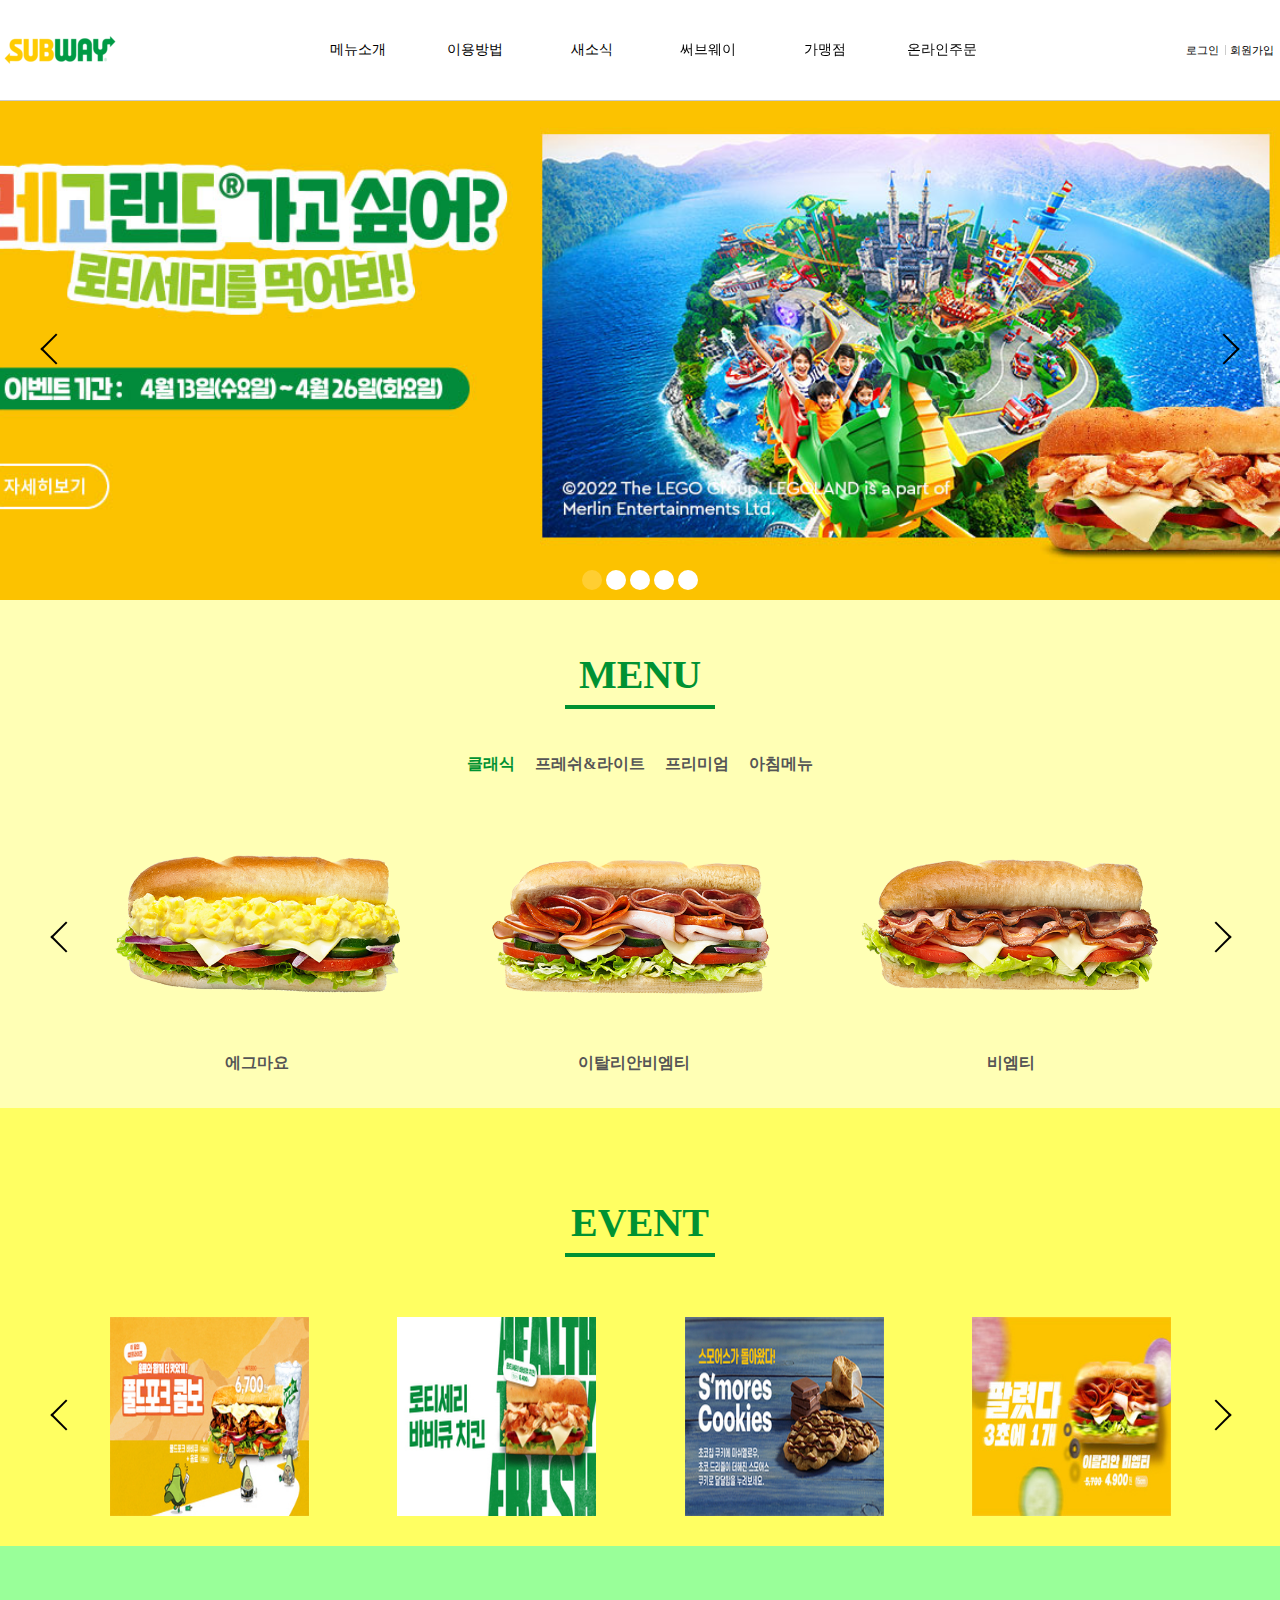
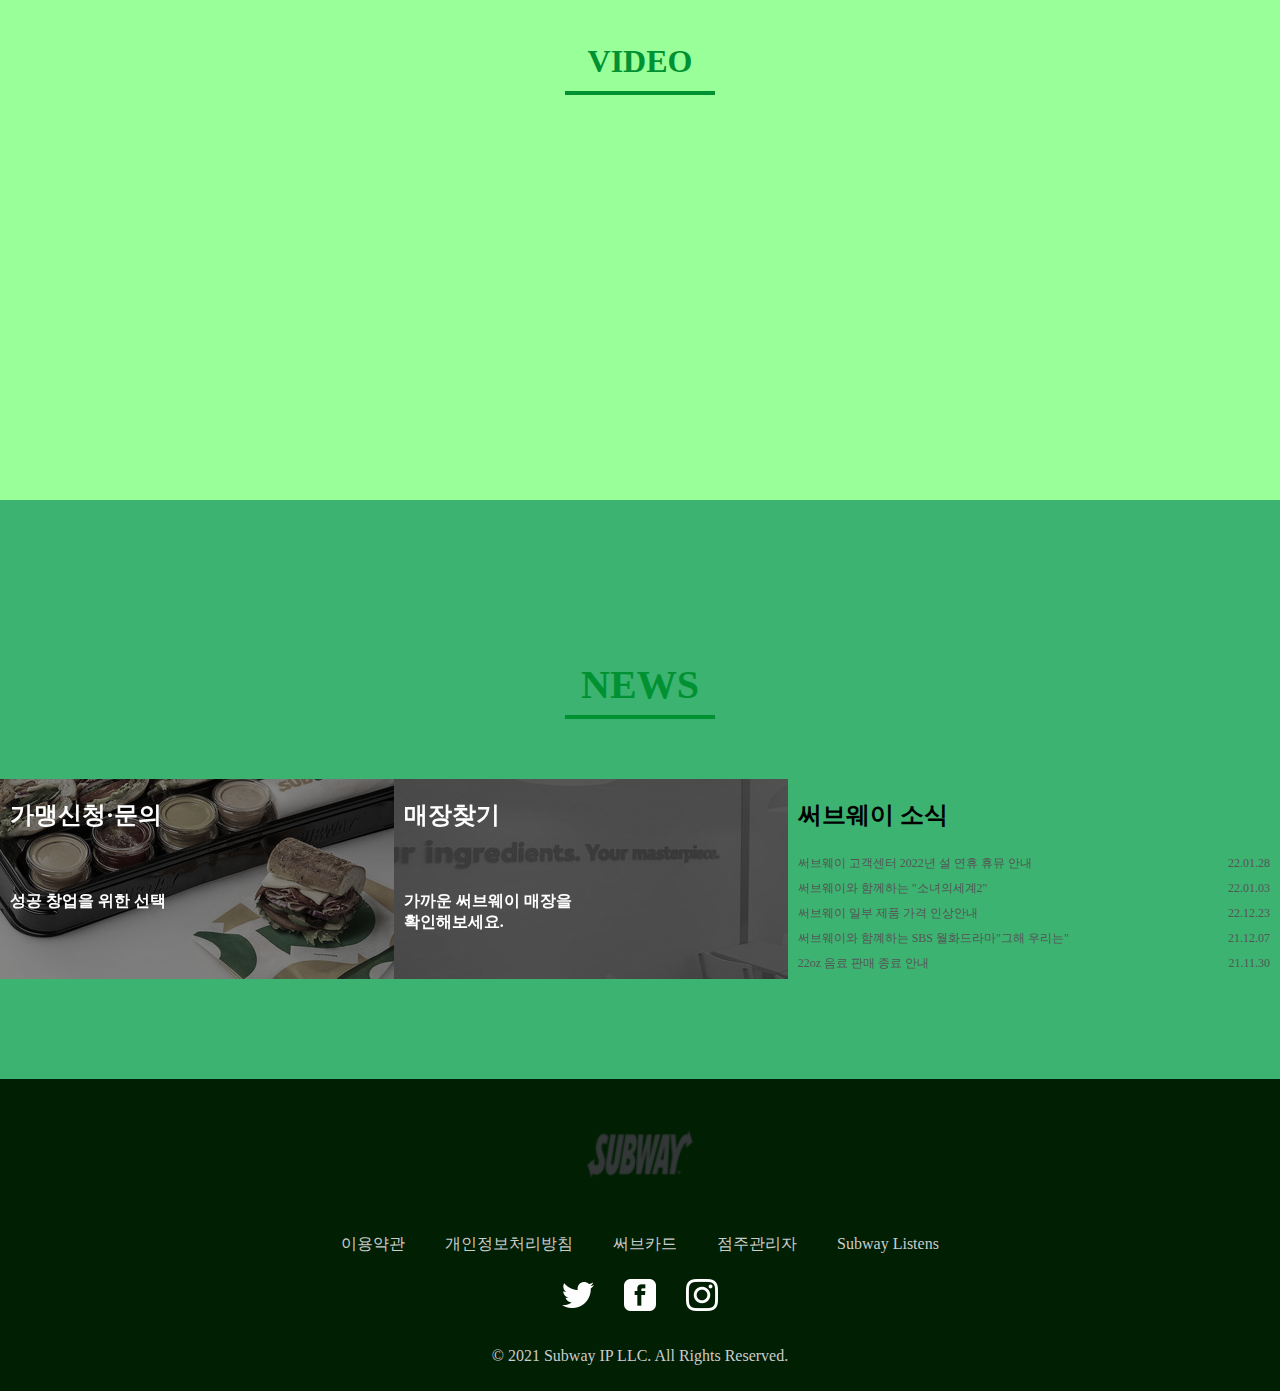
<file: subway/index.html>
<!DOCTYPE html>
<html lang="en">

<head>
    <meta charset="UTF-8">
    <meta http-equiv="X-UA-Compatible" content="IE=edge">
    <meta name="viewport" content="width=device-width, initial-scale=1.0">
    <title>Sub Way</title>
    <script src="js/index.js" defer></script>
    <link rel="stylesheet" href="css/pages/index.css">
    <link rel="shortcut icon" href="img/favicon.png" type="image/x-icon">
</head>

<body>
    <div id="wrap">
        <div class="header">
            <div class="inner-header">
                <div class="nav">
                    <h1 class="logo"><a href="index.html"><img src="img/logo.png" alt="LOGO"></a></h1>
                    <div class="gnb">
                        <ul>
                            <li><a href="#">메뉴소개</a>
                                <ul class="sub">
                                    <li>샌드위치</li>
                                    <li>랩·기타</li>
                                    <li>샐러드</li>
                                    <li>아침메뉴</li>
                                    <li>스마일 썹</li>
                                    <li>단체메뉴</li>
                                </ul>
                            </li>
                            <li><a href="#">이용방법</a>
                                <ul class="sub">
                                    <li>서브웨이 이용방법</li>
                                    <li>단체메뉴 이용방법</li>
                                    <li>신선한 재료 소개</li>
                                    <li>App 이용방법</li>
                                </ul>
                            </li>
                            <li><a href="#">새소식</a>
                                <ul class="sub">
                                    <li>이벤트·프로모션</li>
                                    <li>뉴스·공지사항</li>
                                    <li>광고영상</li>
                                </ul>
                            </li>
                            <li><a href="#">써브웨이</a>
                                <ul class="sub">
                                    <li>써브웨이 역사</li>
                                    <li>써브웨이 약속</li>
                                    <li>샌드위치 아티스트 지원</li>
                                    <li>매장찾기</li>
                                </ul>
                            </li>
                            <li><a href="#">가맹점</a>
                                <ul class="sub">
                                    <li>써브웨이 프렌차이즈</li>
                                    <li>가맹관련 FAQ</li>
                                    <li>가맹신청·문의</li>
                                    <li>지사안내</li>
                                    <li>사업설명회</li>
                                </ul>
                            </li>
                            <li><a href="#">온라인주문</a>
                                <ul class="sub">
                                    <li>FAST-SUB</li>
                                    <li>HOME-SUB</li>
                                    <li>단체주문</li>
                                </ul>
                            </li>
                        </ul>
                    </div>
                    <div class="right-menu">
                        <ul>
                            <li><a href="login.html">로그인</a></li>
                            <li><a href="join.html">회원가입</a></li>
                        </ul>
                    </div>
                </div>
            </div>
        </div>
        <div class="container">
            <div class="inner-container">
                <div class="index">
                    <div class="sections">
                        <!--자동갤러리-->
                        <div class="section sec1">
                            <div class="sec-con">
                                <div class="gallery">
                                    <ul>
                                        <li></li>
                                        <li></li>
                                        <li></li>
                                        <li></li>
                                        <li></li>
                                    </ul>
                                </div>
                                <div class="center-btn">
                                    <span class="arrow arrowLeft"></span>
                                    <span class="arrow arrowRight"></span>
                                </div>
                                <div class="bCon">
                                    <div class="items">
                                        <ul>
                                            <li class="on"></li>
                                            <li></li>
                                            <li></li>
                                            <li></li>
                                            <li></li>
                                        </ul>
                                    </div>
                                </div>
                            </div>
                        </div>
                        <!--메뉴소개-->
                        <!--MENU-->
                        <div class="section sec2">
                            <div class="sec-con">
                                <h1 class="title">MENU</h1>
                                <div class="menu-list">
                                    <ul>
                                        <li class="ne">클래식</li>
                                        <li>프레쉬&라이트</li>
                                        <li>프리미엄</li>
                                        <li>아침메뉴</li>
                                    </ul>
                                </div>
                                <div class="menu-con">
                                    <div class="banner-menu">
                                        <div class="left-btn common-btn">
                                            <span class="leftArrow"></span>
                                        </div>
                                        <div class="banner-con">
                                            <ul>
                                                <li>
                                                    <img src="img/menugallery_0.png" alt="menu_0">
                                                    <p>에그마요</p>
                                                </li>
                                                <li>
                                                    <img src="img/menugallery_1.png" alt="menu_1">
                                                    <p>이탈리안비엠티</p>
                                                </li>
                                                <li>
                                                    <img src="img/menugallery_2.png" alt="menu_2">
                                                    <p>비엠티</p>
                                                </li>
                                                <li>
                                                    <img src="img/menugallery_3.png" alt="menu_3">
                                                    <p>미트볼</p>
                                                </li>
                                                <li>
                                                    <img src="img/menugallery_4.png" alt="menu_4">
                                                    <p>햄</p>
                                                </li>
                                                <li>
                                                    <img src="img/menugallery_5.png" alt="menu_5">
                                                    <p>참치</p>
                                                </li>
                                            </ul>

                                        </div>
                                        <div class="right-btn common-btn">
                                            <span class="rightArrow"></span>
                                        </div>
                                    </div>
                                </div>
                            </div>
                        </div>
                        <!--이벤트소개-->
                        <!--EVENT-->
                        <div class="section sec3">
                            <div class="sec-con">
                                <h1 class="title">EVENT</h1>
                                <div class="event-con">
                                    <div class="banner-event">
                                        <div class="left-btn common-event"><span class="left-Arrow"></span></div>
                                        <div class="banner-eventCon">
                                            <ul>
                                                <li>
                                                    <img src="./img/eventgallery_0.jpg" alt="event_0">
                                                    <p>이달의 썹프라이즈 할인이벤트</p>
                                                </li>
                                                <li>
                                                    <img src="./img/eventgallery_1.jpg" alt="event_1">
                                                    <p>로티세리 바베큐 치킨 한정판</p>
                                                </li>
                                                <li>
                                                    <img src="./img/eventgallery_2.jpg" alt="event_2">
                                                    <p>스모어스 쿠키 한정판</p>
                                                </li>
                                                <li>
                                                    <img src="./img/eventgallery_3.jpg" alt="event_3">
                                                    <p>이탈리안 비엠티 할인이벤트</p>
                                                </li>
                                                <li>
                                                    <img src="./img/eventgallery_4.jpg" alt="event_4">
                                                    <p>카도 스노우 메이커</p>
                                                </li>
                                                <li>
                                                    <img src="./img/eventgallery_5.jpg" alt="event_5">
                                                    <p>울트라치즈 할인이벤트</p>
                                                </li>
                                                <li>
                                                    <img src="./img/eventgallery_6.jpg" alt="event_6">
                                                    <p>시즌한정 신메뉴</p>
                                                </li>
                                                <li>
                                                    <img src="./img/eventgallery_7.jpg" alt="event_7">
                                                    <p>써브웨이 앱 론칭 이벤트</p>
                                                </li>
                                            </ul>
                                        </div>
                                        <div class="right-btn common-event"><span class="right-Arrow"></span></div>
                                    </div>
                                </div>
                            </div>
                        </div>
                        <!--광고영상-->
                        <!--SUBWAY VIDEO-->
                        <div class="section sec4">
                            <div class="sec-con">
                                <h1 class="title">VIDEO</h1>
                                <div class="video-con">
                                    <div class="youtube-con">
                                        <iframe width="560" height="315" src="https://www.youtube.com/embed/5NkW2DlqVXM"
                                            title="YouTube video player" frameborder="0" allow="accelerometer; autoplay; clipboard-write; 
                                         encrypted-media; gyroscope; picture-in-picture" allowfullscreen></iframe>
                                    </div>
                                </div>
                            </div>
                        </div>
                        <!--가맹점개설안내,매장찾기,공지사항-->
                        <!--news-->
                        <div class="section sec5">
                            <div class="sec-con">
                                <h1 class="title">NEWS</h1>
                                <div class="news-boxs">
                                    <div class="news-box1 box-common">
                                        <h2 class="sub">가맹신청·문의</h2>
                                        <p>성공 창업을 위한 선택</p>
                                    </div>
                                    <div class="news-box2 box-common">
                                        <h2 class="sub">매장찾기</h2>
                                        <p>가까운 써브웨이 매장을<br>
                                            확인해보세요.
                                        </p>
                                    </div>
                                    <div class="news-box3">
                                        <h2 class="sub">써브웨이 소식</h2>
                                        <ul>
                                            <li>
                                                <a href="#">써브웨이 고객센터 2022년 설 연휴 휴뮤 안내</a>
                                                <span>22.01.28</span>
                                            </li>
                                            <li>
                                                <a href="#">써브웨이와 함께하는 "소녀의세계2"</a>
                                                <span>22.01.03</span>
                                            </li>
                                            <li>
                                                <a href="#">써브웨이 일부 제품 가격 인상안내</a>
                                                <span>22.12.23</span>
                                            </li>
                                            <li>
                                                <a href="#">써브웨이와 함꼐하는 SBS 월화드라마"그해 우리는"</a>
                                                <span>21.12.07</span>
                                            </li>
                                            <li>
                                                <a href="#">22oz 음료 판매 종료 안내</a>
                                                <span>21.11.30</span>
                                            </li>
                                        </ul>
                                    </div>
                                </div>
                            </div>
                        </div>
                    </div>
                </div>
            </div>
        </div>
        <div class="footer">
            <div class="inner-footer">
                <div class="f-logo"><img src="img/flogo.png" alt="flogo"></div>
                <div class="f-nav">
                    <ul>
                        <li><a href="#">이용약관</a></li>
                        <li><a href="#">개인정보처리방침</a></li>
                        <li><a href="#">써브카드</a></li>
                        <li><a href="#">점주관리자</a></li>
                        <li><a href="#">Subway Listens</a></li>
                    </ul>
                </div>
                <div class="f-icon">
                    <ul>
                        <li><img src="img/fcon0.png" alt="fcon0"></li>
                        <li><img src="img/fcon1.png" alt="fcon1"></li>
                        <li><img src="img/fcon2.png" alt="fcon2"></li>
                    </ul>
                </div>
                <div class="f-text">
                    <p>© 2021 Subway IP LLC. All Rights Reserved.</p>
                </div>
            </div>
        </div>
    </div>
</body>

</html>
</file>
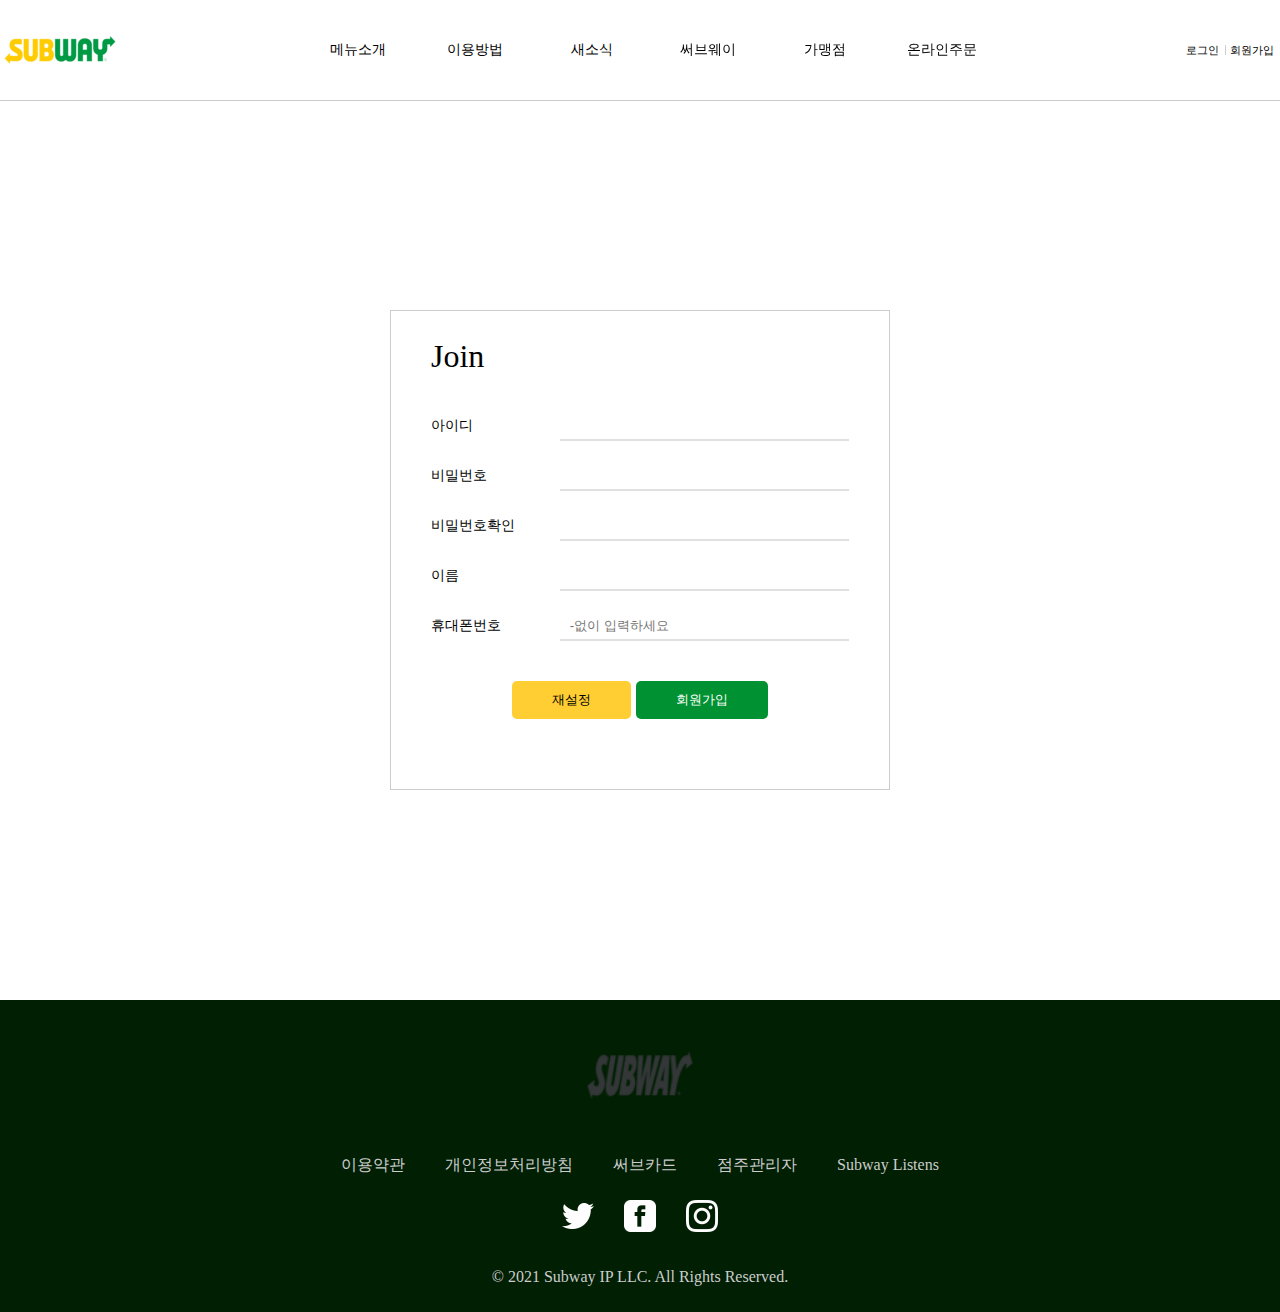
<file: subway/join.html>
<!DOCTYPE html>
<html lang="en">
<head>
    <meta charset="UTF-8">
    <meta name="viewport" content="width=device-width, initial-scale=1.0">
    <meta http-equiv="X-UA-Compatible" content="ie=edge">
    <title>Join</title>
    <script src="js/join.js" defer></script>
    <link rel="stylesheet" href="css/pages/join.css">
    <link rel="shortcut icon" href="img/favicon.png" type="image/x-icon">
</head>
<body>
    <div id="wrap">
        <div class="header">
            <div class="inner-header">
                <div class="nav">
                    <h1 class="logo"><a href="index.html"><img src="img/logo.png" alt="LOGO"></a></h1>
                    <div class="gnb">
                        <ul>
                            <li><a href="#">메뉴소개</a>
                                <ul class="sub">
                                    <li>샌드위치</li>
                                    <li>랩·기타</li>
                                    <li>샐러드</li>
                                    <li>아침메뉴</li>
                                    <li>스마일 썹</li>
                                    <li>단체메뉴</li>
                                </ul>
                            </li>
                            <li><a href="#">이용방법</a>
                                <ul class="sub">
                                    <li>서브웨이 이용방법</li>
                                    <li>단체메뉴 이용방법</li>
                                    <li>신선한 재료 소개</li>
                                    <li>App 이용방법</li>
                                </ul>
                            </li>
                            <li><a href="#">새소식</a>
                                <ul class="sub">
                                    <li>이벤트·프로모션</li>
                                    <li>뉴스·공지사항</li>
                                    <li>광고영상</li>
                                </ul>
                            </li>
                            <li><a href="#">써브웨이</a>
                                <ul class="sub">
                                    <li>써브웨이 역사</li>
                                    <li>써브웨이 약속</li>
                                    <li>샌드위치 아티스트 지원</li>
                                    <li>매장찾기</li>
                                </ul>
                            </li>
                            <li><a href="#">가맹점</a>
                                <ul class="sub">
                                    <li>써브웨이 프렌차이즈</li>
                                    <li>가맹관련 FAQ</li>
                                    <li>가맹신청·문의</li>
                                    <li>지사안내</li>
                                    <li>사업설명회</li>
                                </ul>
                            </li>
                            <li><a href="#">온라인주문</a>
                                <ul class="sub">
                                    <li>FAST-SUB</li>
                                    <li>HOME-SUB</li>
                                    <li>단체주문</li>
                                </ul>
                            </li>
                        </ul>
                    </div>
                    <div class="right-menu">
                        <ul>
                            <li><a href="login.html">로그인</a></li>
                            <li><a href="join.html">회원가입</a></li>
                        </ul>
                    </div>
                </div>
            </div>
        </div>
        <div class="container">
            <div class="inner-container">
                <div class="join">
                   <div class="join-con">
                       <h1 class="title">Join</h1>
                       <form action="joinOk.do" method="post" id="joinForm">
                           <ul>
                               <li class="ne">
                                   <label for="userId">아이디</label>
                                   <input type="text" name="userId" id="userId" maxlength="14">
                               </li>
                               <li class="ne">
                                   <label for="userPw">비밀번호</label>
                                   <input type="password" name="userPw" id="userPw" maxlength="14">
                               </li>
                               <li class="ne">
                                   <label for="checkPw">비밀번호확인</label>
                                   <input type="password" name="checkPw" id="checkPw" maxlength="14">
                                </li>
                               <li class="ne">
                                    <label for="userName">이름</label>
                                    <input type="text" name="userName" id="userName" maxlength="6">
                               </li>
                               <li class="ne">
                                   <label for="callPhone">휴대폰번호</label>
                                   <input type="text" name="callPhone" id="callPhone" maxlength="11" placeholder="-없이 입력하세요">
                               </li>
                               <li>
                                   <input type="reset" value="재설정">
                                   <input type="button" value="회원가입" id="joinBtn">
                               </li>
                           </ul>
                       </form>
                   </div>
                </div>
            </div>
        </div>
        <div class="footer">
            <div class="inner-footer">
                <div class="f-logo"><img src="img/flogo.png" alt="flogo"></div>
                <div class="f-nav">
                    <ul>
                        <li><a href="#">이용약관</a></li>
                        <li><a href="#">개인정보처리방침</a></li>
                        <li><a href="#">써브카드</a></li>
                        <li><a href="#">점주관리자</a></li>
                        <li><a href="#">Subway Listens</a></li>
                    </ul>
                </div>
                <div class="f-icon">
                    <ul>
                        <li><img src="img/fcon0.png" alt="fcon0"></li>
                        <li><img src="img/fcon1.png" alt="fcon1"></li>
                        <li><img src="img/fcon2.png" alt="fcon2"></li>
                    </ul>
                </div>
                <div class="f-text">
                    <p>© 2021 Subway IP LLC. All Rights Reserved.</p>
                </div>
            </div>
        </div>
    </div>
</body>
</html>
</file>
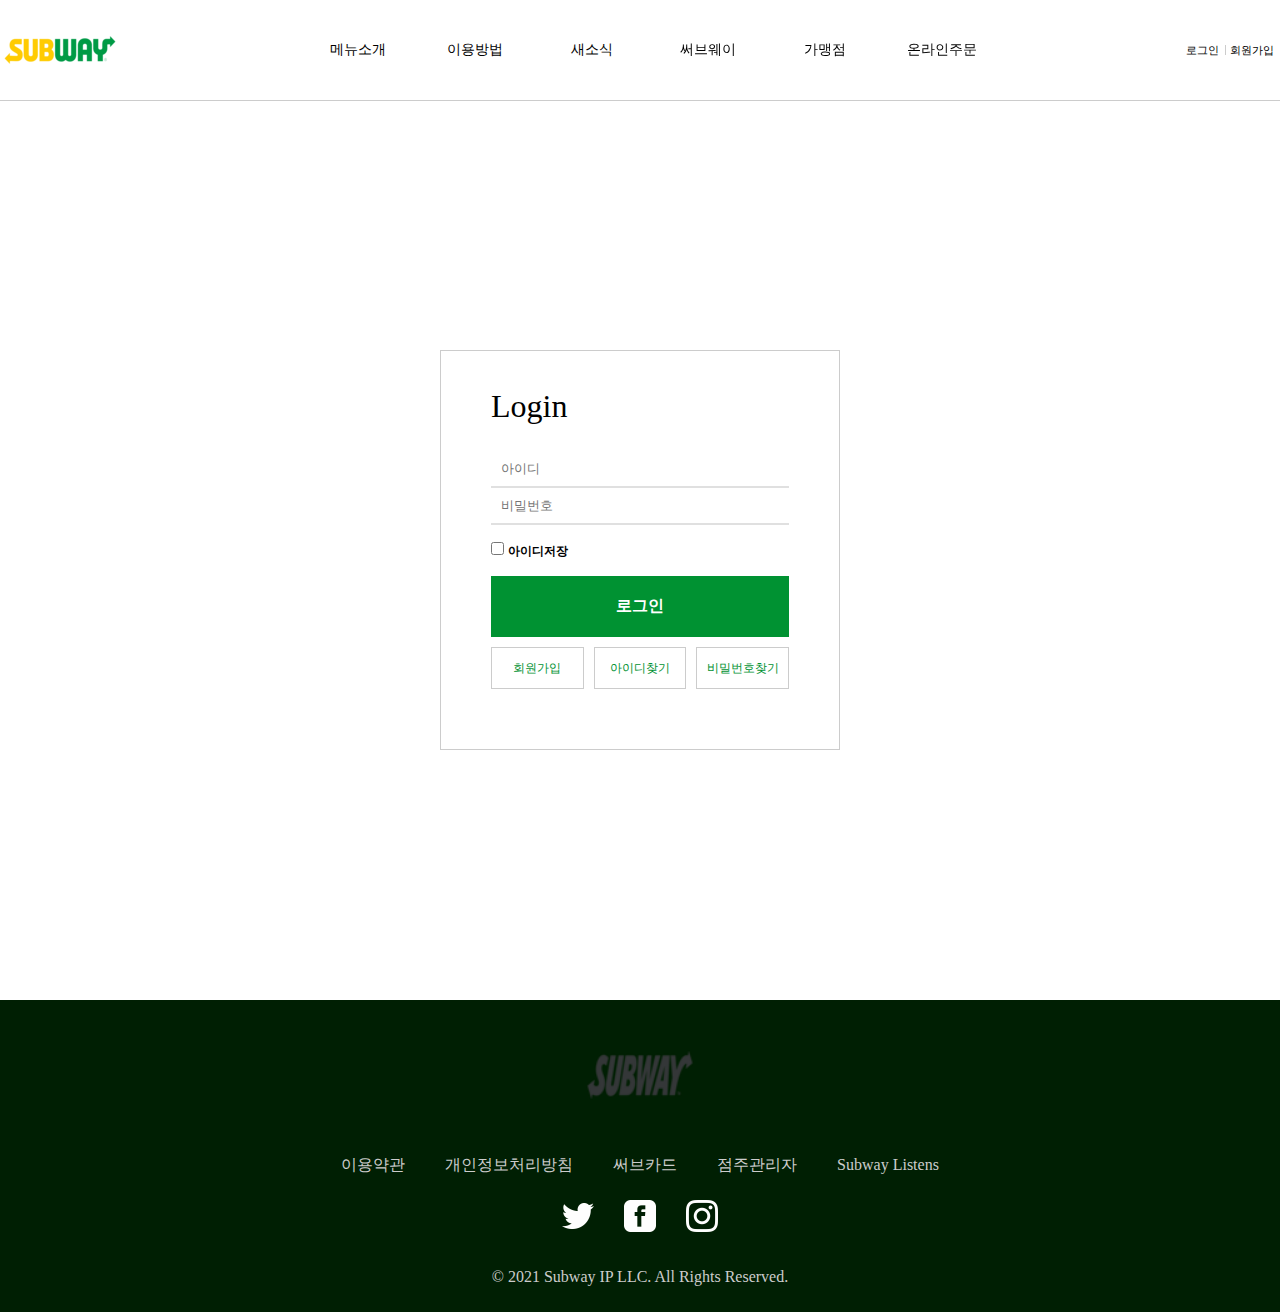
<file: subway/login.html>
<!DOCTYPE html>
<html lang="en">
<head>
    <meta charset="UTF-8">
    <meta name="viewport" content="width=device-width, initial-scale=1.0">
    <meta http-equiv="X-UA-Compatible" content="ie=edge">
    <title>Login</title>
    <script src="js/login.js" defer></script>
    <link rel="stylesheet" href="css/pages/login.css">
    <link rel="shortcut icon" href="img/favicon.png" type="image/x-icon">
</head>
<body>
    <div id="wrap">
        <div class="header">
            <div class="inner-header">
                <div class="nav">
                    <h1 class="logo"><a href="index.html"><img src="img/logo.png" alt="LOGO"></a></h1>
                    <div class="gnb">
                        <ul>
                            <li><a href="#">메뉴소개</a>
                                <ul class="sub">
                                    <li>샌드위치</li>
                                    <li>랩·기타</li>
                                    <li>샐러드</li>
                                    <li>아침메뉴</li>
                                    <li>스마일 썹</li>
                                    <li>단체메뉴</li>
                                </ul>
                            </li>
                            <li><a href="#">이용방법</a>
                                <ul class="sub">
                                    <li>서브웨이 이용방법</li>
                                    <li>단체메뉴 이용방법</li>
                                    <li>신선한 재료 소개</li>
                                    <li>App 이용방법</li>
                                </ul>
                            </li>
                            <li><a href="#">새소식</a>
                                <ul class="sub">
                                    <li>이벤트·프로모션</li>
                                    <li>뉴스·공지사항</li>
                                    <li>광고영상</li>
                                </ul>
                            </li>
                            <li><a href="#">써브웨이</a>
                                <ul class="sub">
                                    <li>써브웨이 역사</li>
                                    <li>써브웨이 약속</li>
                                    <li>샌드위치 아티스트 지원</li>
                                    <li>매장찾기</li>
                                </ul>
                            </li>
                            <li><a href="#">가맹점</a>
                                <ul class="sub">
                                    <li>써브웨이 프렌차이즈</li>
                                    <li>가맹관련 FAQ</li>
                                    <li>가맹신청·문의</li>
                                    <li>지사안내</li>
                                    <li>사업설명회</li>
                                </ul>
                            </li>
                            <li><a href="#">온라인주문</a>
                                <ul class="sub">
                                    <li>FAST-SUB</li>
                                    <li>HOME-SUB</li>
                                    <li>단체주문</li>
                                </ul>
                            </li>
                        </ul>
                    </div>
                    <div class="right-menu">
                        <ul>
                            <li><a href="login.html">로그인</a></li>
                            <li><a href="join.html">회원가입</a></li>
                        </ul>
                    </div>
                </div>
            </div>
        </div>
        <div class="container">
            <div class="inner-container">
                <div class="login">
                    <div class="login-con">
                        <h1 class="title">Login</h1>
                        <form action="loginOk.do" method="POST" id="loginForm">
                            <ul>
                                <li class="hm">
                                    <input type="text" name="userId" id="userId" maxlength="14" placeholder="아이디">
                                </li>
                                <li class="hm">
                                    <input type="password" name="userPw" id="userPw" maxlength="14" placeholder="비밀번호">
                                </li>
                                <li class="ne">
                                    <input type="checkbox" name="idSave" id="idSave" value="아이디저장">
                                    <label for="idSave">아이디저장</label>
                                </li>
                                <li>
                                    <input type="button" value="로그인" id="loginBtn">
                                    <div class="text-box">
                                        <p>회원가입</p><p>아이디찾기</p><p>비밀번호찾기</p>
                                    </div>
                                </li>
                            </ul>
                        </form>
                    </div>
                </div>
            </div>
        </div>
        <div class="footer">
            <div class="inner-footer">
                <div class="f-logo"><img src="img/flogo.png" alt="flogo"></div>
                <div class="f-nav">
                    <ul>
                        <li><a href="#">이용약관</a></li>
                        <li><a href="#">개인정보처리방침</a></li>
                        <li><a href="#">써브카드</a></li>
                        <li><a href="#">점주관리자</a></li>
                        <li><a href="#">Subway Listens</a></li>
                    </ul>
                </div>
                <div class="f-icon">
                    <ul>
                        <li><img src="img/fcon0.png" alt="fcon0"></li>
                        <li><img src="img/fcon1.png" alt="fcon1"></li>
                        <li><img src="img/fcon2.png" alt="fcon2"></li>
                    </ul>
                </div>
                <div class="f-text">
                    <p>© 2021 Subway IP LLC. All Rights Reserved.</p>
                </div>
            </div>
        </div>
    </div>
</body>
</html>
</file>
<file: subway/css/pages/index.css>
@import url(../common/reset.css);
@import url(../common/header.css);
@import url(../container/indexContainer.css);
@import url(../common/footer.css);
</file>
<file: subway/css/pages/join.css>
@import url(../common/reset.css);
@import url(../common/header.css);
@import url(../container/joinContainer.css);
@import url(../common/footer.css);
</file>
<file: subway/css/pages/login.css>
@import url(../common/reset.css);
@import url(../common/header.css);
@import url(../container/loginContainer.css);
@import url(../common/footer.css);
</file>
